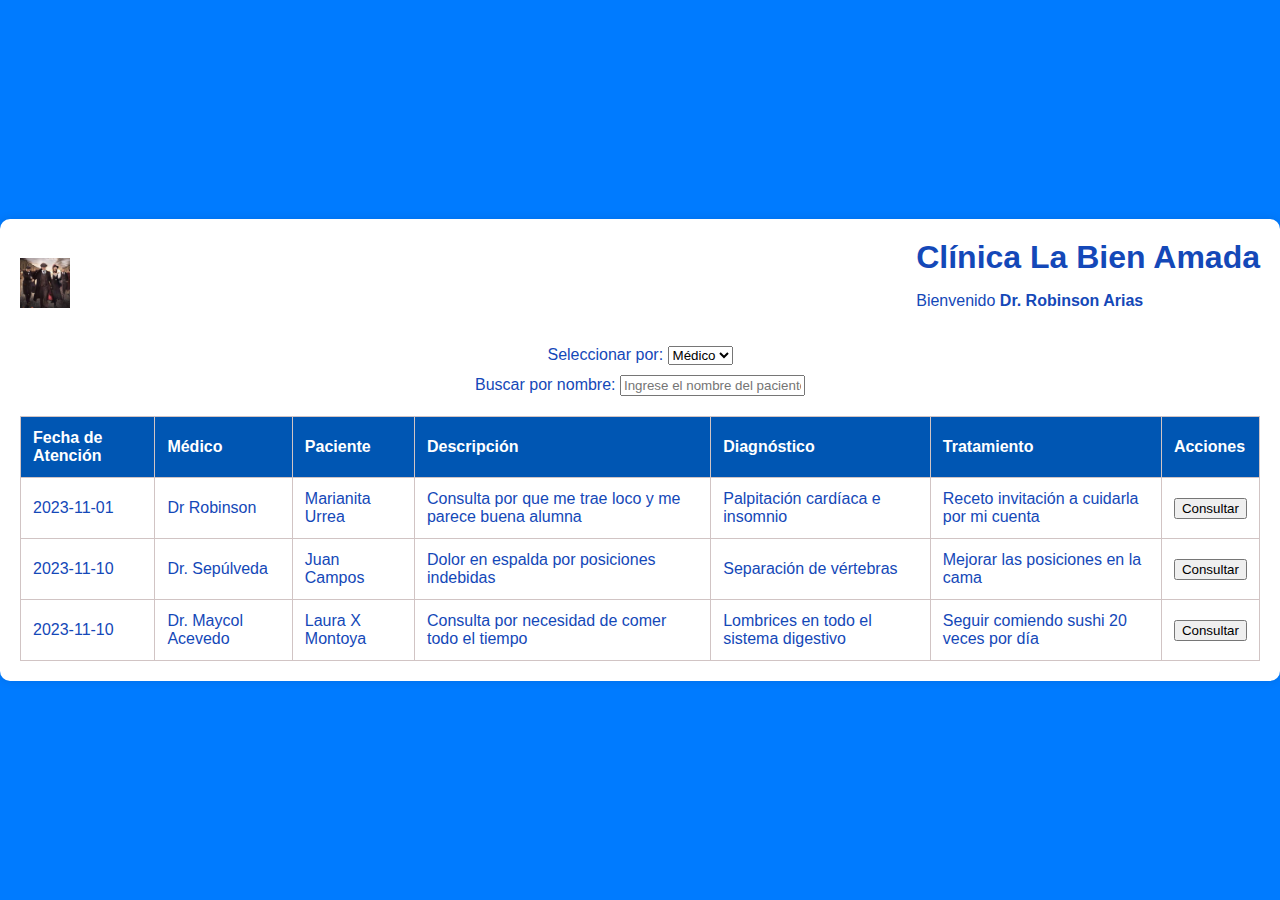
<file: index.html>
<!DOCTYPE html>
<html lang="es">
<head>
  <meta charset="UTF-8">
  <meta name="viewport" content="width=device-width, initial-scale=1.0">
  <title>Historial de Consultas - Clínica La Bien Amada</title>
  <link rel="stylesheet" href="styles.css">
</head>
<body>
  <div class="container">
    <header>
      <img src="image.png" alt="Logo" class="logo">
      <div class="clinic-info">
        <h1>Clínica La Bien Amada</h1>
        <p>Bienvenido <span id="nombreUsuario">Dr. Robinson Arias</span></p>
      </div>
    </header>
    
    <div class="opciones">
      <label for="seleccionConsulta">Seleccionar por:</label>
      <select id="seleccionConsulta">
        <option value="medico">Médico</option>
        <option value="fecha">Fecha</option>
      </select>
    </div>

    <div class="search-box">
      <label for="busqueda">Buscar por nombre:</label>
      <input type="text" id="busqueda" placeholder="Ingrese el nombre del paciente">
    </div>

    <table>
      <thead>
        <tr>
          <th>Fecha de Atención</th>
          <th>Médico</th>
          <th>Paciente</th>
          <th>Descripción</th>
          <th>Diagnóstico</th>
          <th>Tratamiento</th>
          <th>Acciones</th>
        </tr>
      </thead>
      <tbody>
        <tr>
          <td>2023-11-01</td>
          <td>Dr Robinson</td>
          <td>Marianita Urrea</td>
          <td>Consulta por que me trae loco y me parece buena alumna</td>
          <td>Palpitación cardíaca e insomnio</td>
          <td>Receto invitación a cuidarla por mi cuenta</td>
          <td><button onclick="consultarPaciente('Marianita Urrea')">Consultar</button></td>
        </tr>
        <tr>
          <td>2023-11-10</td>
          <td>Dr. Sepúlveda</td>
          <td>Juan Campos</td>
          <td>Dolor en espalda por posiciones indebidas</td>
          <td>Separación de vértebras</td>
          <td>Mejorar las posiciones en la cama </td>
          <td><button onclick="consultarPaciente('Juan Campos')">Consultar</button></td>
        </tr>
        <tr>
          <td>2023-11-10</td>
          <td>Dr. Maycol Acevedo</td>
          <td>Laura X Montoya</td>
          <td>Consulta por necesidad de comer todo el tiempo</td>
          <td>Lombrices en todo el sistema digestivo </td>
          <td>Seguir comiendo sushi 20 veces por día</td>
          <td><button onclick="consultarPaciente('Laura X Montoya')">Consultar</button></td>
        </tr>
      </tbody>
    </table>
  </div>

  <script>
    function consultarPaciente(nombre) {
      alert("Consulta para el paciente: " + nombre);
      // Puedes agregar lógica adicional aquí para manejar la consulta del paciente
    }
  </script>
</body>
</html>
</file>
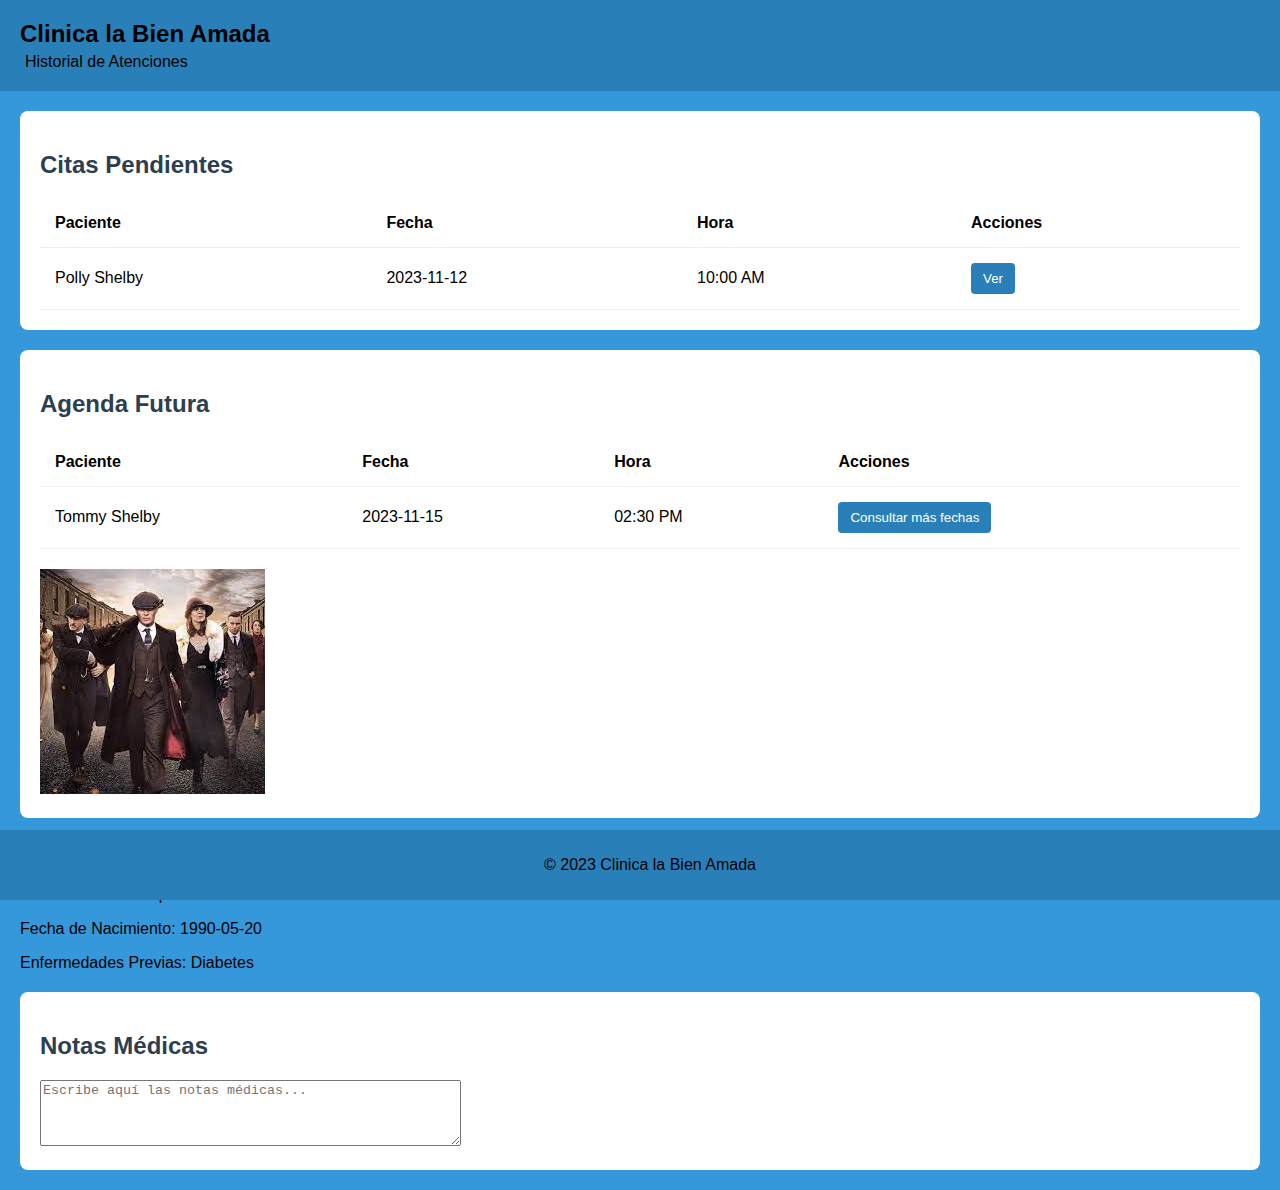
<file: citas/index.html>
<!DOCTYPE html>
<html lang="es">
<head>
  <meta charset="UTF-8">
  <meta name="viewport" content="width=device-width, initial-scale=1.0">
  <title>Clinica la Bien Amada - Historial de Atenciones</title>
  <link rel="stylesheet" href="styles.css">
</head>
<body>

  <header>
    <h1>Clinica la Bien Amada</h1>
    <p>Historial de Atenciones</p>
  </header>

  <section class="white-box">
    <h2>Citas Pendientes</h2>
    <table>
      <thead>
        <tr>
          <th>Paciente</th>
          <th>Fecha</th>
          <th>Hora</th>
          <th>Acciones</th>
        </tr>
      </thead>
      <tbody>
        <!-- Aquí puedes agregar las citas pendientes -->
        <tr>
          <td>Polly Shelby</td>
          <td>2023-11-12</td>
          <td>10:00 AM</td>
          <td><button>Ver</button></td>
        </tr>
        <!-- Agrega más filas según sea necesario -->
      </tbody>
    </table>
  </section>

  <section class="white-box">
    <h2>Agenda Futura</h2>
    <table>
      <thead>
        <tr>
          <th>Paciente</th>
          <th>Fecha</th>
          <th>Hora</th>
          <th>Acciones</th>
        </tr>
      </thead>
      <tbody>
        <!-- Aquí puedes agregar la agenda futura -->
        <tr>
          <td>Tommy Shelby</td>
          <td>2023-11-15</td>
          <td>02:30 PM</td>
          <td><button>Consultar más fechas</button></td>
        </tr>
        <!-- Agrega más filas según sea necesario -->
      </tbody>
    </table>
    <img src="image.png" alt="Imagen de Agenda Futura" class="agenda-image">
  </section>

  <section class="patient-history">
    <h2>Historial Médico del Paciente</h2>
    <!-- Aquí puedes agregar la información del historial médico del paciente -->
    <p>Nombre: Juan Campos</p>
    <p>Fecha de Nacimiento: 1990-05-20</p>
    <p>Enfermedades Previas: Diabetes</p>
    <!-- Agrega más información según sea necesario -->
  </section>

  <section class="patient-notes white-box">
    <h2>Notas Médicas</h2>
    <!-- Aquí puedes agregar las notas médicas, diagnóstico y tratamiento -->
    <textarea rows="4" cols="50" placeholder="Escribe aquí las notas médicas..."></textarea>
  </section>

  <footer>
    <p>&copy; 2023 Clinica la Bien Amada</p>
  </footer>

</body>
</html>
</file>
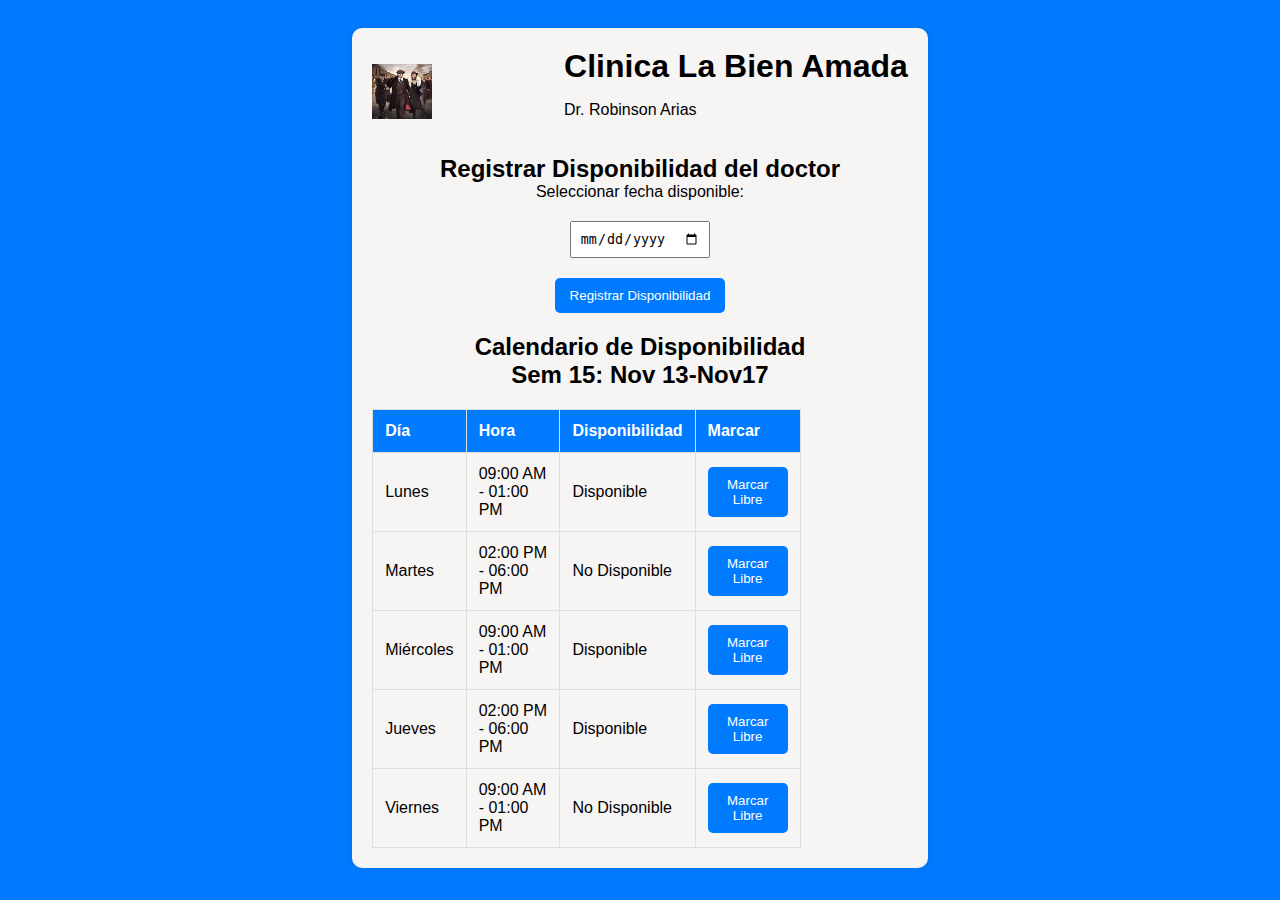
<file: dialibre/index.html>
<!DOCTYPE html>
<html lang="es">
<head>
  <meta charset="UTF-8">
  <meta name="viewport" content="width=device-width, initial-scale=1.0">
  <title>Disponibilidad - Clínica La Bien Amada</title>
  <link rel="stylesheet" href="styles.css">
</head>
<body>
  <div class="container">
    <header>
      <img src="image.png" alt="Logo" class="logo">
      <div class="clinic-info">
        <h1>Clinica La Bien Amada</h1>
        <p>Dr. Robinson Arias</p>
      </div>
    </header>

    <h2>Registrar Disponibilidad del doctor</h2>

    <form id="disponibilidadForm">

      <label for="fecha">Seleccionar fecha disponible:</label>
      <input type="date" id="fecha" name="fecha" required>

      <button type="submit">Registrar Disponibilidad</button>
    </form>

    <h2>Calendario de Disponibilidad</h2>
    <h2>Sem 15: Nov 13-Nov17</h2>

    <table>
      <thead>
        <tr>
          <th>Día</th>
          <th>Hora</th>
          <th>Disponibilidad</th>
          <th>Marcar</th>
        </tr>
      </thead>
      <tbody>
        <tr>
          <td>Lunes</td>
          <td>09:00 AM - 01:00 PM</td>
          <td>Disponible</td>
          <td><button onclick="marcarDiaLibre('Lunes')">Marcar Libre</button></td>
        </tr>
        <tr>
          <td>Martes</td>
          <td>02:00 PM - 06:00 PM</td>
          <td>No Disponible</td>
          <td><button onclick="marcarDiaLibre('Martes')" disabled>Marcar Libre</button></td>
        </tr>
        <tr>
          <td>Miércoles</td>
          <td>09:00 AM - 01:00 PM</td>
          <td>Disponible</td>
          <td><button onclick="marcarDiaLibre('Miércoles')">Marcar Libre</button></td>
        </tr>
        <tr>
          <td>Jueves</td>
          <td>02:00 PM - 06:00 PM</td>
          <td>Disponible</td>
          <td><button onclick="marcarDiaLibre('Jueves')">Marcar Libre</button></td>
        </tr>
        <tr>
          <td>Viernes</td>
          <td>09:00 AM - 01:00 PM</td>
          <td>No Disponible</td>
          <td><button onclick="marcarDiaLibre('Viernes')" disabled>Marcar Libre</button></td>
        </tr>
       
  </div>

  <script>
    function marcarDiaLibre(dia) {
      alert("Día marcado como libre: " + dia);
     
    }
  </script>
</body>
</html>
</file>
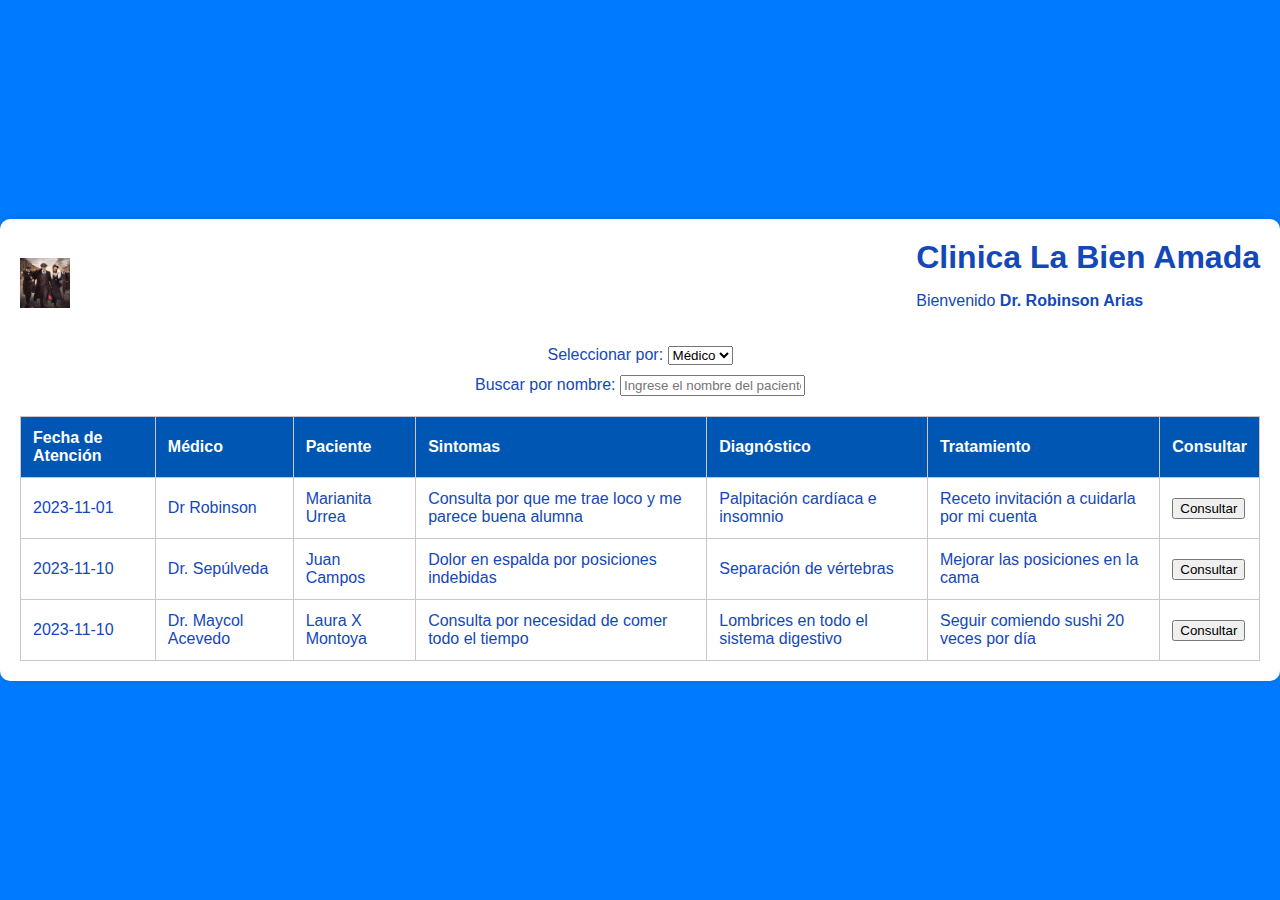
<file: historialconsultas/index.html>
<!DOCTYPE html>
<html lang="es">
<head>
  <meta charset="UTF-8">
  <meta name="viewport" content="width=device-width, initial-scale=1.0">
  <title>Historial de Consultas - Clinica La Bien Amada</title>
  <link rel="stylesheet" href="styles.css">
</head>
<body>
  <div class="container">
    <header>
      <img src="image.png" alt="Logo" class="logo">
      <div class="clinic-info">
        <h1>Clinica La Bien Amada</h1>
        <p>Bienvenido <span id="nombreUsuario">Dr. Robinson Arias</span></p>
      </div>
    </header>
    
    <div class="opciones">
      <label for="seleccionConsulta">Seleccionar por:</label>
      <select id="seleccionConsulta">
        <option value="medico">Médico</option>
        <option value="fecha">Fecha</option>
      </select>
    </div>

    <div class="search-box">
      <label for="busqueda">Buscar por nombre:</label>
      <input type="text" id="busqueda" placeholder="Ingrese el nombre del paciente">
    </div>

    <table>
      <thead>
        <tr>
          <th>Fecha de Atención</th>
          <th>Médico</th>
          <th>Paciente</th>
          <th>Sintomas</th>
          <th>Diagnóstico</th>
          <th>Tratamiento</th>
          <th>Consultar</th>
        </tr>
      </thead>
      <tbody>
        <tr>
          <td>2023-11-01</td>
          <td>Dr Robinson</td>
          <td>Marianita Urrea</td>
          <td>Consulta por que me trae loco y me parece buena alumna</td>
          <td>Palpitación cardíaca e insomnio</td>
          <td>Receto invitación a cuidarla por mi cuenta</td>
          <td><button onclick="consultarPaciente('Marianita Urrea')">Consultar</button></td>
        </tr>
        <tr>
          <td>2023-11-10</td>
          <td>Dr. Sepúlveda</td>
          <td>Juan Campos</td>
          <td>Dolor en espalda por posiciones indebidas</td>
          <td>Separación de vértebras</td>
          <td>Mejorar las posiciones en la cama </td>
          <td><button onclick="consultarPaciente('Juan Campos')">Consultar</button></td>
        </tr>
        <tr>
          <td>2023-11-10</td>
          <td>Dr. Maycol Acevedo</td>
          <td>Laura X Montoya</td>
          <td>Consulta por necesidad de comer todo el tiempo</td>
          <td>Lombrices en todo el sistema digestivo </td>
          <td>Seguir comiendo sushi 20 veces por día</td>
          <td><button onclick="consultarPaciente('Laura X Montoya')">Consultar</button></td>
        </tr>
      </tbody>
    </table>
  </div>

  <script>
    function consultarPaciente(nombre) {
      alert("Consulta para el paciente: " + nombre);
      // Puedes agregar lógica adicional aquí para manejar la consulta del paciente
    }
  </script>
</body>
</html>
</file>
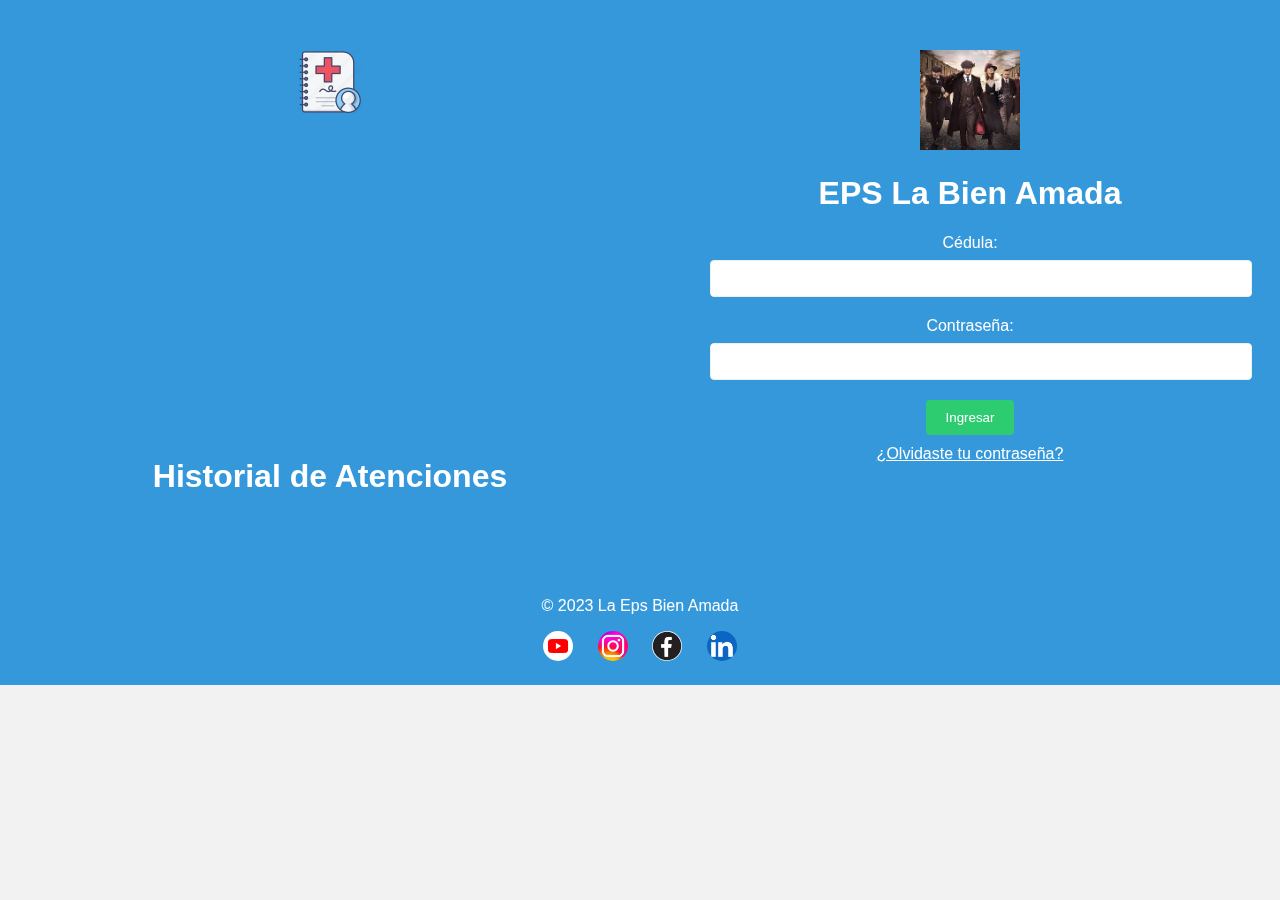
<file: ingresohistorial/index.html>
<!DOCTYPE html>
<html lang="es">
<head>
  <meta charset="UTF-8">
  <meta name="viewport" content="width=device-width, initial-scale=1.0">
  <title>Historial de Atenciones - EPS La Bien Amada</title>
  <link rel="stylesheet" href="styles.css">
</head>
<body>

  <div class="container">
    <div class="left-panel">
      <img src="historia.png" alt="Historial de Atenciones">
      <iframe width="560" height="315" src="https://www.youtube.com/watch?v=yc70mJFrTtw" frameborder="0" allowfullscreen></iframe>
      <h1>Historial de Atenciones</h1>
    </div>

    <div class="right-panel">
      <img src="image.png" alt="EPS La Bien Amada" class="logo">
      <h1>EPS La Bien Amada</h1>
      

      <form>
        <label for="cedula">Cédula:</label>
        <input type="text" id="cedula" name="cedula" required>

        <label for="password">Contraseña:</label>
        <input type="password" id="password" name="password" required>

        <button type="submit">Ingresar</button>
      </form>

      <p><a href="#">¿Olvidaste tu contraseña?</a></p>
    </div>
  </div>

  <footer>
    <p>&copy; 2023 La Eps Bien Amada</p>
    <div class="social-icons">
      <a href="#"><img src="youtube.png" alt="YouTube"></a>
      <a href="#"><img src="instagram.jpg" alt="Instagram"></a>
      <a href="#"><img src="facebook.png" alt="Facebook"></a>
      <a href="#"><img src="linkedin.png" alt="Facebook"></a>
    
      <!-- Agrega más iconos según sea necesario -->
    </div>
  </footer>

</body>
</html>
</file>
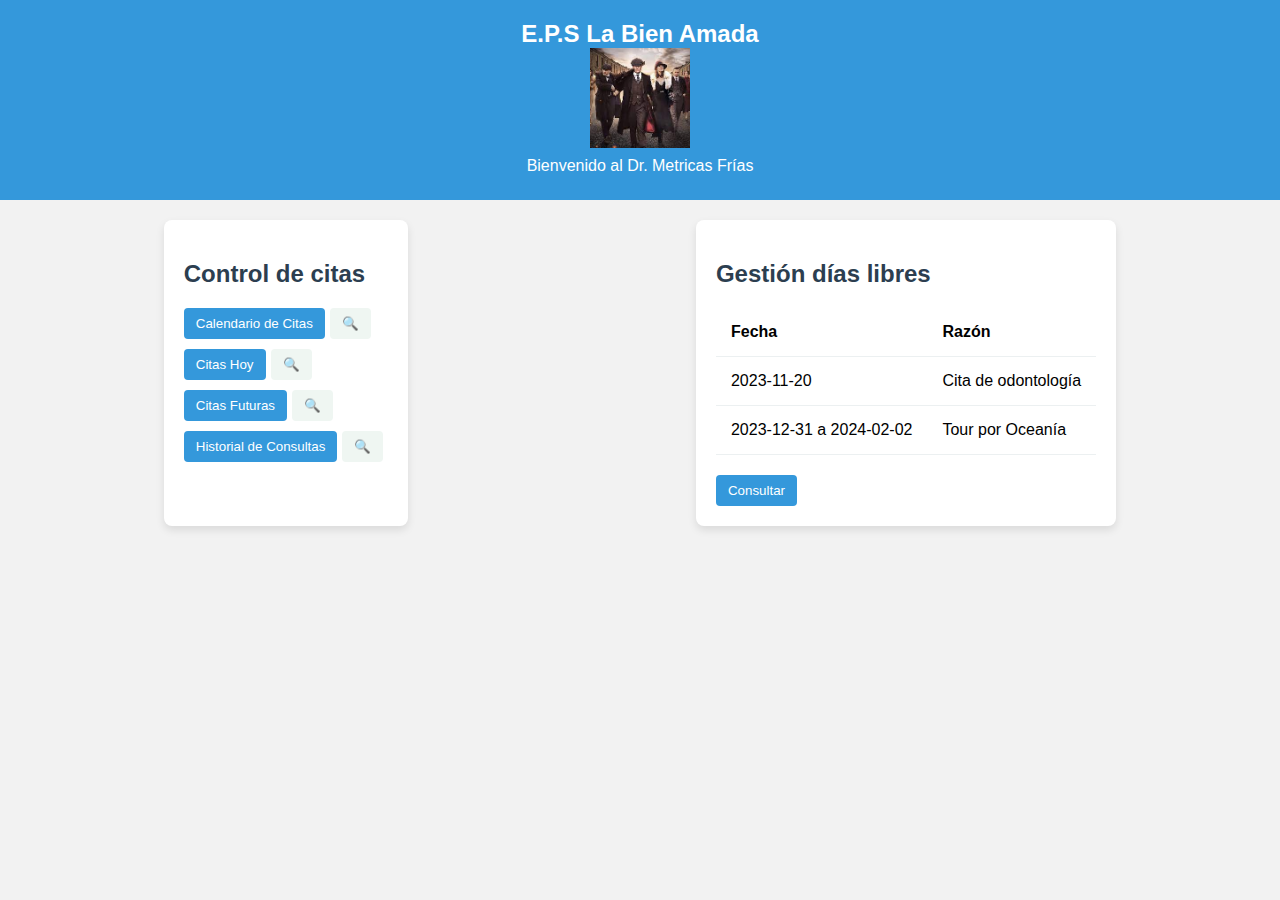
<file: menuprincipalmedico/index.html>
<!DOCTYPE html>
<html lang="es">
<head>
  <meta charset="UTF-8">
  <meta name="viewport" content="width=device-width, initial-scale=1.0">
  <title>Menú Principal - La Bien Amada</title>
  <link rel="stylesheet" href="styles.css">
</head>
<body>

  <header>
    <h1>E.P.S La Bien Amada</h1>
    <img src="image.png" alt="Logo de La Bien Amada" class="logo">
    <p class="welcome-message">Bienvenido al Dr. Metricas Frías</p> 
</header>

  <main>
    <section class="control-citas">
      <h2>Control de citas</h2>
      <ul>
        <li><button>Calendario de Citas</button>      <button class="search-button">&#128269;</button></li>
        <li><button>Citas Hoy  </button>    <button class="search-button">&#128269;</button></li>
        <li><button>Citas Futuras</button>       <button class="search-button">&#128269;</button></li>
        <li><button>Historial de Consultas</button> <button class="search-button">&#128269;</button></li>
      </ul>
    </section>

    <section class="gestion-dias-libres">
      <h2>Gestión días libres</h2>
      <table>
        <thead>
          <tr>
            <th>Fecha</th>
            <th>Razón</th>
          </tr>
        </thead>
        <tbody>
          <!-- Aquí puedes agregar los días libres -->
          <tr>
            <td>2023-11-20</td>
            <td>Cita de odontología</td>
          </tr>
          <tr>
            <td>2023-12-31 a 2024-02-02</td>
            <td>Tour por Oceanía</td>
          </tr>
          <!-- Agrega más filas según sea necesario -->
        </tbody>
      </table>
      <button>Consultar</button>
    </section>
  </main>

</body>
</html>
</file>
<file: styles.css>
body {
  font-family: Arial, sans-serif;
  background-color: #007bff;
  margin: 0;
  padding: 0;
  display: flex;
  justify-content: center;
  align-items: center;
  height: 100vh;
  color: rgb(20, 72, 184)
}

.container {
  text-align: center;
  background-color: white;
  padding: 20px;
  border-radius: 10px;
  box-shadow: 0px 0px 10px 0px rgba(0, 0, 0, 0.1);
}

header {
  display: flex;
  justify-content: space-between;
  align-items: center;
}

.logo {
  width: 50px;
  height: 50px;
}

.clinic-info {
  text-align: left;
}

h1 {
  margin: 0;
}

#nombreUsuario {
  font-weight: bold;
}

.opciones {
  margin-top: 20px;
}

.search-box {
  margin-top: 10px;
}

table {
  width: 100%;
  border-collapse: collapse;
  margin-top: 20px;
}

th, td {
  border: 1px solid #d1c4c4;
  padding: 12px;
  text-align: left;
}

th {
  background-color: #0056b3;
  color: white;
}
</file>
<file: citas/styles.css>
body {
    margin: 0;
    padding: 0;
    font-family: Arial, sans-serif;
    background-color: #3498db;
    color: #000; /* Cambiado a negro */
  }
  
  header {
    text-align: left;
    padding: 20px;
    background-color: #2980b9;
  }
  
  header h1 {
    margin: 0;
    font-size: 1.5em;
  }
  
  header p {
    margin: 5px 0 0 5px;
  }
  
  section {
    margin: 20px;
  }
  
  h2 {
    color: #2c3e50;
  }
  
  table {
    width: 100%;
    border-collapse: collapse;
    margin-top: 20px;
  }
  
  th, td {
    padding: 15px;
    text-align: left;
    border-bottom: 1px solid #ecf0f1;
  }
  
  .patient-history {
    margin-top: 20px;
  }
  
  .white-box {
    background-color: #fff;
    padding: 20px;
    border-radius: 8px;
    margin-bottom: 20px;
  }
  
  button {
    background-color: #2980b9;
    color: #fff;
    border: none;
    padding: 8px 12px;
    border-radius: 4px;
    cursor: pointer;
  }
  
  button:hover {
    background-color: #1a5276;
  }
  
  .agenda-image {
    max-width: 100%;
    height: auto;
    margin-top: 20px;
  }
  
  footer {
    text-align: center;
    padding: 10px;
    position: fixed;
    bottom: 0;
    width: 100%;
    background-color: #2980b9;
  }
</file>
<file: dialibre/styles.css>
body {
    font-family: Arial, sans-serif;
    background-color: #007bff;
    margin: 5;
    padding: 0;
    display: flex;
    flex-direction: column;
    align-items: center;
  }
  
  .container {
    text-align: center;
    background-color: rgb(247, 244, 244);
    padding: 20px;
    border-radius: 10px;
    box-shadow: 0px 0px 10px 0px rgba(0, 0, 0, 0.1);
    margin-top: 20px;
  }
  
  header {
    display: flex;
    justify-content: space-between;
    align-items: center;
    margin-bottom: 20px;
  }
  
  .logo {
    width: 60px;
    height: 55px;
  }
  
  .clinic-info {
    text-align: left;
  }
  
  h1, h2 {
    margin: 0;
  }
  
  form {
    display: flex;
    flex-direction: column;
    align-items: center;
    margin-bottom: 20px;
  }
  
  label {
    margin-bottom: 20px;
  }
  
  input {
    padding: 8px;
    margin-bottom: 20px;
  }
  
  button {
    background-color: #007bff;
    color: white;
    border: none;
    padding: 10px 15px;
    border-radius: 5px;
    cursor: pointer;
  }
  
  button:hover {
    background-color: #0056b3;
  }
  
  table {
    width: 80%;
    border-collapse: collapse;
    margin-top: 20px;
  }
  
  th, td {
    border: 1px solid #ddd;
    padding: 12px;
    text-align: left;
  }
  
  th {
    background-color: #007bff;
    color: white;
  }
</file>
<file: historialconsultas/styles.css>
body {
  font-family: Arial, sans-serif;
  background-color: #007bff;
  margin: 0;
  padding: 0;
  display: flex;
  justify-content: center;
  align-items: center;
  height: 100vh;
  color: rgb(20, 72, 184)
}

.container {
  text-align: center;
  background-color: white;
  padding: 20px;
  border-radius: 10px;
  box-shadow: 0px 0px 10px 0px rgba(0, 0, 0, 0.1);
}

header {
  display: flex;
  justify-content: space-between;
  align-items: center;
}

.logo {
  width: 50px;
  height: 50px;
}

.clinic-info {
  text-align: left;
}

h1 {
  margin: 0;
}

#nombreUsuario {
  font-weight: bold;
}

.opciones {
  margin-top: 20px;
}

.search-box {
  margin-top: 10px;
}

table {
  width: 100%;
  border-collapse: collapse;
  margin-top: 20px;
}

th, td {
  border: 1px solid #d1c4c4;
  padding: 12px;
  text-align: left;
}

th {
  background-color: #0056b3;
  color: white;
}
</file>
<file: ingresohistorial/styles.css>
body {
    margin: 0;
    padding: 0;
    font-family: Arial, sans-serif;
    background-color: #f2f2f2;
  }
  
  .container {
    display: flex;
  }
  
  .left-panel {
    flex: 1;
    text-align: center;
    padding: 50px;
    background-color: #3498db;
    color: #fff;
  }
  
  .left-panel img {
    max-width: 100%;
    height: auto;
  }
  
  .right-panel {
    flex: 1;
    text-align: center;
    padding: 50px;
    background-color: #3498db;
    color: #fff;
  }
  
  .right-panel .logo {
    max-width: 100px;
    height: auto;
  }
  
  form {
    margin-top: 20px;
  }
  
  label {
    display: block;
    margin-bottom: 8px;
    color: #fff;
  }
  
  input {
    width: 100%;
    padding: 10px;
    margin-bottom: 20px;
    border: 1px solid #ecf0f1;
    border-radius: 4px;
  }
  
  button {
    background-color: #2ecc71;
    color: #fff;
    border: none;
    padding: 10px 20px;
    border-radius: 4px;
    cursor: pointer;
  }
  
  button:hover {
    background-color: #27ae60;
  }
  
  p {
    margin-top: 10px;
    color: #fff;
  }
  
  a {
    color: #fff;
  }
  
  footer {
    text-align: center;
    padding: 20px;
    background-color: #3498db;
    color: #fff;
  }
  
  .social-icons a {
    margin: 0 10px;
    display: inline-block;
  }
  
  .social-icons img {
    width: 30px;
    height: 30px;
    border-radius: 50%;
    transition: transform 0.3s ease-in-out;
  }
  
  .social-icons img:hover {
    transform: scale(1.2);
  }
</file>
<file: menuprincipalmedico/styles.css>
body {
    margin: 0;
    padding: 0;
    font-family: Arial, sans-serif;
    background-color: #f2f2f2;
  }
  
  header {
    text-align: center;
    padding: 20px;
    background-color: #3498db;
    color: #fff;
  }
  
  header h1 {
    margin: 0;
    font-size: 1.5em;
  }
  
  .welcome-message {
    margin: 5px 0;
  }
  
  .logo {
    max-width: 100px;
    height: auto;
  }
  
  main {
    display: flex;
    justify-content: space-around;
    margin: 20px;
  }
  
  section {
    background-color: #fff;
    padding: 20px;
    border-radius: 8px;
    box-shadow: 0 4px 8px rgba(0, 0, 0, 0.1);
  }
  
  h2 {
    color: #2c3e50;
  }
  
  ul {
    list-style: none;
    padding: 0;
  }
  
  li {
    margin-bottom: 10px;
    display: flex;
    align-items: center;
  }
  
  button {
    background-color: #3498db;
    color: #fff;
    border: none;
    padding: 8px 12px;
    border-radius: 4px;
    cursor: pointer;
    margin-right: 5px;
  }
  
  button:hover {
    background-color: #1a5276;
  }
  
  .search-button {
    background-color: #eff6f2;
  }
  
  table {
    width: 100%;
    border-collapse: collapse;
    margin-top: 20px;
  }
  
  th, td {
    padding: 15px;
    text-align: left;
    border-bottom: 1px solid #ecf0f1;
  }
  
  .gestion-dias-libres button {
    margin-top: 20px;
  }
  
  footer {
    text-align: center;
    padding: 10px;
    background-color: #3498db;
    color: #fff;
    position: fixed;
    bottom: 0;
    width: 100%;
  }
</file>
